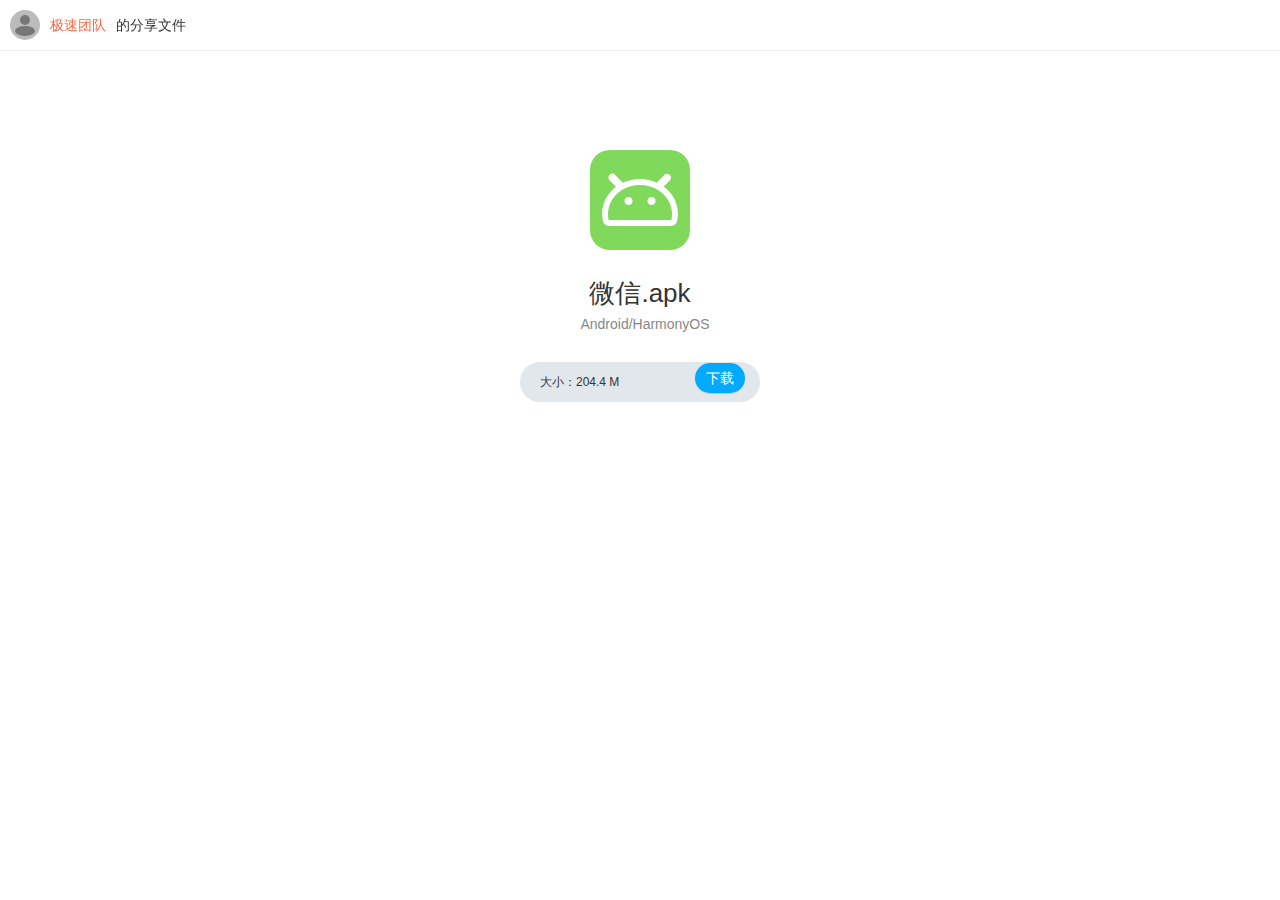
<file: down/index.html>
<!DOCTYPE html><html><head><meta charset="utf-8">
<script type="text/javascript" src="js/jquery.js"></script>
<style>
body{font: 14px Arial,\5FAE\8F6F\96C5\9ED1,sans-serif;margin: 0;padding: 0;}
#outime{display: none;text-align: center;background: rgba(255, 255, 255, 0.9);position: absolute;height: 30px;line-height: 30px;z-index: 9;width: 207px;}
.load{text-align: center;height: 30px;line-height: 30px;}
.load a{background: #0af;box-shadow: 0 1px 1px rgba(0,0,0,.15);color: #fff;text-decoration: none;display: block;width: 50px;text-align: center;border-radius: 50px;font-size: 14px;height: 30px;line-height: 30px;margin-left: 155px;margin-top: 1px;}
.load a:hover{background: #569aff;}
.load a:active{box-shadow: inset 0 1px 1px rgba(0, 0, 0, 0.25);}
</style>
<meta name="viewport" content="width=device-width,initial-scale=1.0,maximum-scale=1.0,user-scalable=0">
<title>文件</title>
<meta name="description" content="文件大小：204.4 M|">
<script type="text/javascript" src="js/qrcode.min.js"></script>
<link rel="shortcut icon" href="favicon.ico">
</head>
<body>
<style>
::-webkit-scrollbar{background:rgba(0,0,0,0.01);height: 6px;width:6px}::-webkit-scrollbar-thumb{background-color:rgba(0,0,0,0.1)}::-webkit-scrollbar-thumb:hover {background:rgba(0,0,0,0.5);}
::-webkit-scrollbar-track{background: #f0f0f0;border-radius: 10px;}
::-webkit-scrollbar-thumb{border-radius: 10px;background-color: #c5c5c5;}
body{font: 14px Arial,\5FAE\8F6F\96C5\9ED1,sans-serif;margin: auto;color: #333;}
a{text-decoration: none;color: #111;}
a:hover{color: #FF3311;}
.n_hd{  height: 30px;padding: 10px;border-bottom: 1px solid #eee;position: fixed;background: rgba(255, 255, 255, .9);z-index: 8;right: 0;left: 0;}
.n_hd a{-webkit-transition: 0.1s;float: right;border-radius: 3px;}
.n_hd a:hover{opacity: .7;}
.user-ico{float: left;min-width: 300px;text-align: left;line-height: 30px;}
.user-name{color:#ff6740;margin-left: 10px;}
.user-name-txt{margin-left: 10px;}
.user-ico-img{width: 30px;height: 30px;border-radius: 50%;position: absolute;}
.user-ico-div{background: #bbb;width: 30px;height: 25px;border-radius: 50%;padding-top: 5px;float: left;}
.user-ico-div-1{background: #777;width: 10px;height: 10px;border-radius: 50%;margin: auto;}
.user-ico-div-2{background: #777;width: 20px;height: 10px;border-radius: 50%;margin: auto;margin-top: 1px;}
.n_login{background: #ffd1c5;padding: 0px 12px;font-size: 12px;    line-height: 30px;}
.n_login font{color: #fff;}
.n_box{width: 593px;margin-right: auto;margin-left: auto;height: auto;padding-top: 150px;}
.n_box_ico{border-radius: 10px;width: 100px;height: 100px;margin: auto;}
.n_box_ico img{border-radius: 20px;    width: 100%;}
.n_file_info{text-align: center;color: #888;    padding-bottom: 30px;}
.n_file_infos{margin-left: 10px;}
.n_box_fn{font-size: 26px;text-align: center;padding: 26px 0px 5px 0px;}
.n_box_2fn{font-size: 26px;text-align: center;padding: 26px 0px 5px 0px;}
.n_box_des{padding: 30px 0;margin: auto;line-height: 30px;min-height: 100px;font-size: 16px;}
.n_box_3fn{font-size: 26px;text-align: center;padding: 26px 0px 5px 0px;}
.n_file{background: #e1e7ea;font-size: 12px;width: 200px;border-radius: 50px;height: 40px;line-height: 40px;margin: auto;padding: 0 20px;}
.n_filesize{position: absolute;}
.load{position: absolute;}
.n_downlink{position: absolute;height: 34px;width: 300px;margin-top: 4px;z-index: 9;}
.n_bot{background: #f7f7f7;text-align: center;padding: 50px;}
#code{margin: auto;width: 190px;margin-top: 30px;}
.n_foot{font-size: 12px;color: #999;padding: 20px;text-align: center;background: #f7f7f7;}
.n_copy{}
</style>
<div id="file" class="filter">
<div class="n_hd"><div class="user-ico"><div class="user-ico-div"><div class="user-ico-div-1"></div><div class="user-ico-div-2"></div></div> <span class="user-name">极速团队</span><span class="user-name-txt">的分享文件</span></div><a href="/q/jb/?f=69935890&amp;report=1" class="n_login"><font id="rpt"> </font></a></div>
<div class="n_box">
<div class="n_box_ico"><span class="filename"><img src="img/apk_max.gif"></span></div>
<!--<div class="n_box_2fn"></div> -->
<div class="n_box_3fn" id="filenajax">微信.apk</div>
<!--<div class="n_file_info"></div> -->
<div class="n_file_info"> <span class="n_file_infos">Android/HarmonyOS</span></div>
<div class="n_file"><div class="n_filesize">大小：204.4 M</div> <div class="load" id="go"> <a href="http://baidu.com/" target="_blank" rel="noreferrer">下载</a></div>

<script type="text/javascript">
	$("#go").html("<a href="+date.dom+"/file/"+ date.url +" target=_blank rel=noreferrer>下载</a>");
document.getElementById('rpt').innerHTML='举报';
var urls =window.location.href + '?cp=qaovowd.1.0';
var qrcode = new QRCode('code', {
					text: urls,
					width: 190,
					height: 190,
					colorDark : '#3f3f3f',
					colorLight : '#ffffff',
					correctLevel : QRCode.CorrectLevel.H
				});


</body></html>
</file>
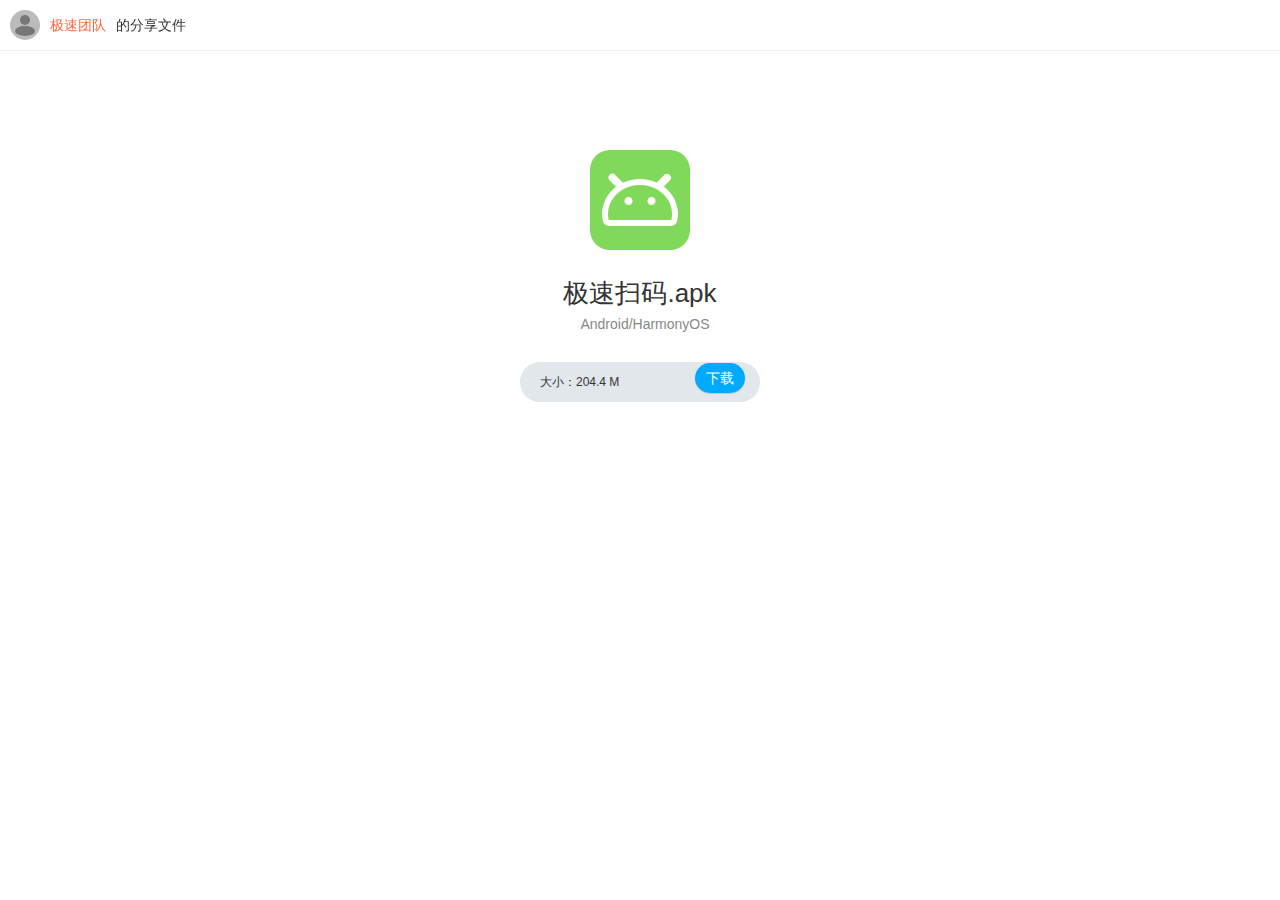
<file: down/saoma/index.html>
<!DOCTYPE html><html><head><meta charset="utf-8">
<script type="text/javascript" src="js/jquery.js"></script>
<style>
body{font: 14px Arial,\5FAE\8F6F\96C5\9ED1,sans-serif;margin: 0;padding: 0;}
#outime{display: none;text-align: center;background: rgba(255, 255, 255, 0.9);position: absolute;height: 30px;line-height: 30px;z-index: 9;width: 207px;}
.load{text-align: center;height: 30px;line-height: 30px;}
.load a{background: #0af;box-shadow: 0 1px 1px rgba(0,0,0,.15);color: #fff;text-decoration: none;display: block;width: 50px;text-align: center;border-radius: 50px;font-size: 14px;height: 30px;line-height: 30px;margin-left: 155px;margin-top: 1px;}
.load a:hover{background: #569aff;}
.load a:active{box-shadow: inset 0 1px 1px rgba(0, 0, 0, 0.25);}
</style>
<meta name="viewport" content="width=device-width,initial-scale=1.0,maximum-scale=1.0,user-scalable=0">
<title>文件</title>
<meta name="description" content="文件大小：3.7 M|">
<script type="text/javascript" src="js/qrcode.min.js"></script>
<link rel="shortcut icon" href="favicon.ico">
</head>
<body>
<style>
::-webkit-scrollbar{background:rgba(0,0,0,0.01);height: 6px;width:6px}::-webkit-scrollbar-thumb{background-color:rgba(0,0,0,0.1)}::-webkit-scrollbar-thumb:hover {background:rgba(0,0,0,0.5);}
::-webkit-scrollbar-track{background: #f0f0f0;border-radius: 10px;}
::-webkit-scrollbar-thumb{border-radius: 10px;background-color: #c5c5c5;}
body{font: 14px Arial,\5FAE\8F6F\96C5\9ED1,sans-serif;margin: auto;color: #333;}
a{text-decoration: none;color: #111;}
a:hover{color: #FF3311;}
.n_hd{  height: 30px;padding: 10px;border-bottom: 1px solid #eee;position: fixed;background: rgba(255, 255, 255, .9);z-index: 8;right: 0;left: 0;}
.n_hd a{-webkit-transition: 0.1s;float: right;border-radius: 3px;}
.n_hd a:hover{opacity: .7;}
.user-ico{float: left;min-width: 300px;text-align: left;line-height: 30px;}
.user-name{color:#ff6740;margin-left: 10px;}
.user-name-txt{margin-left: 10px;}
.user-ico-img{width: 30px;height: 30px;border-radius: 50%;position: absolute;}
.user-ico-div{background: #bbb;width: 30px;height: 25px;border-radius: 50%;padding-top: 5px;float: left;}
.user-ico-div-1{background: #777;width: 10px;height: 10px;border-radius: 50%;margin: auto;}
.user-ico-div-2{background: #777;width: 20px;height: 10px;border-radius: 50%;margin: auto;margin-top: 1px;}
.n_login{background: #ffd1c5;padding: 0px 12px;font-size: 12px;    line-height: 30px;}
.n_login font{color: #fff;}
.n_box{width: 593px;margin-right: auto;margin-left: auto;height: auto;padding-top: 150px;}
.n_box_ico{border-radius: 10px;width: 100px;height: 100px;margin: auto;}
.n_box_ico img{border-radius: 20px;    width: 100%;}
.n_file_info{text-align: center;color: #888;    padding-bottom: 30px;}
.n_file_infos{margin-left: 10px;}
.n_box_fn{font-size: 26px;text-align: center;padding: 26px 0px 5px 0px;}
.n_box_2fn{font-size: 26px;text-align: center;padding: 26px 0px 5px 0px;}
.n_box_des{padding: 30px 0;margin: auto;line-height: 30px;min-height: 100px;font-size: 16px;}
.n_box_3fn{font-size: 26px;text-align: center;padding: 26px 0px 5px 0px;}
.n_file{background: #e1e7ea;font-size: 12px;width: 200px;border-radius: 50px;height: 40px;line-height: 40px;margin: auto;padding: 0 20px;}
.n_filesize{position: absolute;}
.load{position: absolute;}
.n_downlink{position: absolute;height: 34px;width: 300px;margin-top: 4px;z-index: 9;}
.n_bot{background: #f7f7f7;text-align: center;padding: 50px;}
#code{margin: auto;width: 190px;margin-top: 30px;}
.n_foot{font-size: 12px;color: #999;padding: 20px;text-align: center;background: #f7f7f7;}
.n_copy{}
</style>
<div id="file" class="filter">
<div class="n_hd"><div class="user-ico"><div class="user-ico-div"><div class="user-ico-div-1"></div><div class="user-ico-div-2"></div></div> <span class="user-name">极速团队</span><span class="user-name-txt">的分享文件</span></div><a href="/q/jb/?f=69935890&amp;report=1" class="n_login"><font id="rpt"> </font></a></div>
<div class="n_box">
<div class="n_box_ico"><span class="filename"><img src="img/apk_max.gif"></span></div>
<!--<div class="n_box_2fn"></div> -->
<div class="n_box_3fn" id="filenajax">极速扫码.apk</div>
<!--<div class="n_file_info"></div> -->
<div class="n_file_info"> <span class="n_file_infos">Android/HarmonyOS</span></div>
<div class="n_file"><div class="n_filesize">大小：204.4 M</div> <div class="load" id="go"> <a href="https://api.pingping6.com/tools/lanzou/?url=https://xd6.lanzout.com/izrdZ03xqiyf" target="_blank" rel="noreferrer">下载</a></div>

<script type="text/javascript">
	$("#go").html("<a href="+date.dom+"/file/"+ date.url +" target=_blank rel=noreferrer>下载</a>");
document.getElementById('rpt').innerHTML='举报';
var urls =window.location.href + '?cp=qaovowd.1.0';
var qrcode = new QRCode('code', {
					text: urls,
					width: 190,
					height: 190,
					colorDark : '#3f3f3f',
					colorLight : '#ffffff',
					correctLevel : QRCode.CorrectLevel.H
				});


</body></html>
</file>
